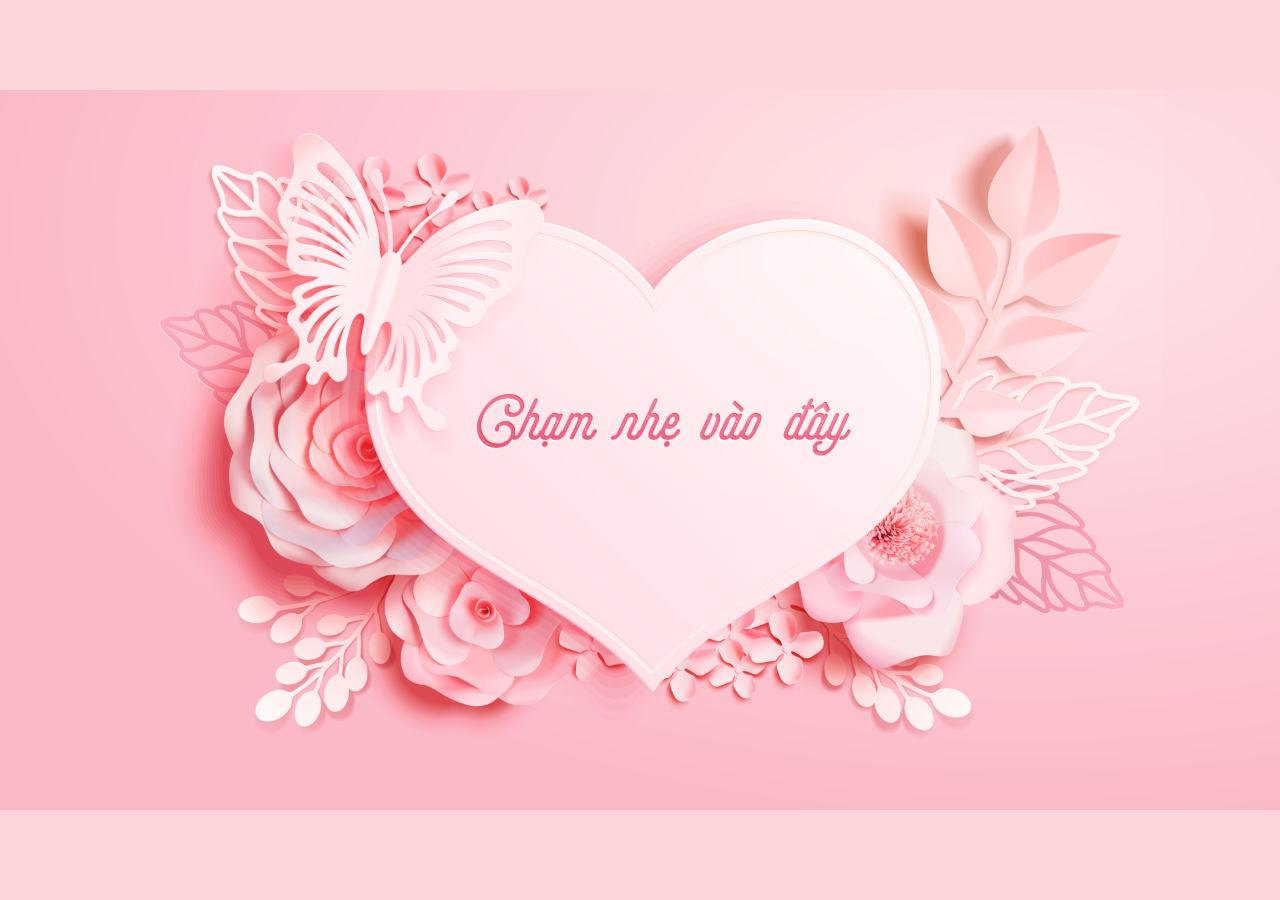
<file: index.html>
<!DOCTYPE html>
<html lang="en">
<head>
    <meta charset="UTF-8">
    <title>Happy Women’s day</title>
    <meta name="viewport" content="width=device-width,initial-scale=1">
    <link rel="stylesheet" href="./css/index.css">
</head>
<body>
<a href="dashboard.html">
    <div class="container">
        <img src="./images/home.png">
    </div>
</a>
</body>
</html>
</file>
<file: css/index.css>
body {
    width: 100vw;
    height: 100vh;
    margin: 0;
    padding: 0;
}

.container {
    width: 100%;
    height: 100%;
    display: flex;
    align-items: center;
    background: #ffc0cbab;
}

.container img {
    width: 100%;
    max-height: 100%;
}
</file>
